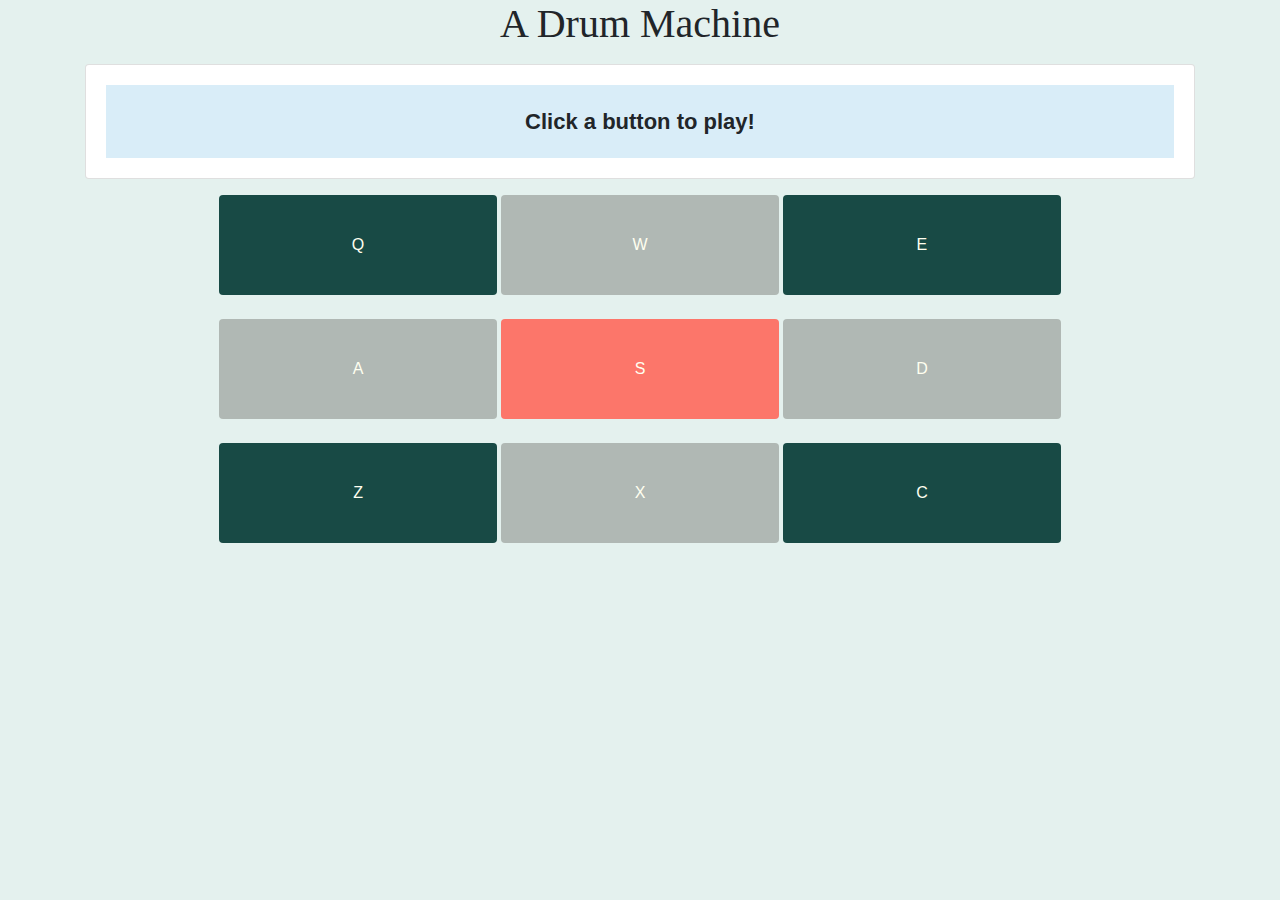
<file: Drum-Machine/index.html>
<!DOCTYPE html>
<html lang="en">
  <head>
    <meta charset="UTF-8" />
    <meta name="viewport" content="width=device-width, initial-scale=1" />
    <link rel="stylesheet" href="https://stackpath.bootstrapcdn.com/bootstrap/4.5.0/css/bootstrap.min.css">
    <link rel="stylesheet" href="styles.css" />
    <title>Build a Drum Machine</title>
  </head>
  <body>
    <div class="container" id="drum-machine">
      <h1 class="text-center">A Drum Machine</h1>
      <div class="card my-3">
        <div class="card-body">
          <div class="text-center" id="display">Click a button to play!</div>
        </div>
      </div>
      <div class="align-items-center text-center">
      <button class="drum-pad btn col-3 btn1" id="drum-0" onclick="play('Q')">
        Q
        <audio src="https://s3.amazonaws.com/freecodecamp/drums/Heater-1.mp3" class="clip" id="Q">
      </button>
      <button class="drum-pad btn col-3 btn2" id="drum-1" onclick="play('W')">
        W
        <audio src="https://s3.amazonaws.com/freecodecamp/drums/Heater-2.mp3" class="clip" id="W">
      </button>
      <button class="drum-pad btn col-3 btn1" id="drum-2" onclick="play('E')">
        E
        <audio src="https://s3.amazonaws.com/freecodecamp/drums/Heater-3.mp3" class="clip" id="E">
      </button>
      </div>
      <br>

      <div class="text-center">
      <button class="drum-pad btn col-3 btn2" id="drum-3" onclick="play('A')">
        A
        <audio src="https://s3.amazonaws.com/freecodecamp/drums/Heater-4_1.mp3" class="clip" id="A">
      </button>
      <button class="drum-pad btn col-3 btn3" id="drum-4" onclick="play('S')">
        S
        <audio src="https://s3.amazonaws.com/freecodecamp/drums/Heater-6.mp3" class="clip" id="S">
      </button>
      <button class="drum-pad btn col-3 btn2" id="drum-5" onclick="play('D')">
        D
        <audio src="https://s3.amazonaws.com/freecodecamp/drums/Dsc_Oh.mp3" class="clip" id="D">
      </button>
      </div>
      <br>

      <div class="text-center">
      <button class="drum-pad btn col-3 btn1" id="drum-6" onclick="play('Z')">
        Z
        <audio src="https://s3.amazonaws.com/freecodecamp/drums/Kick_n_Hat.mp3" class="clip" id="Z">
      </button>
      <button class="drum-pad btn col-3 btn2" id="drum-7" onclick="play('X')">
        X
        <audio src="https://s3.amazonaws.com/freecodecamp/drums/RP4_KICK_1.mp3" class="clip" id="X">
      </button>
      <button class="drum-pad btn col-3 btn1" id="drum-8" onclick="play('C')">
        C
        <audio src="https://s3.amazonaws.com/freecodecamp/drums/Cev_H2.mp3" class="clip" id="C">
      </button>
    </div>
    </div>

    <!-- Bootstrap Package -->
    <script src="https://stackpath.bootstrapcdn.com/bootstrap/4.5.0/js/bootstrap.min.js"></script>
    <script src="https://cdn.freecodecamp.org/testable-projects-fcc/v1/bundle.js"></script>

    <!-- Importing Javascript-->
    <script src="script.js"></script>
  </body>
</html>
</file>
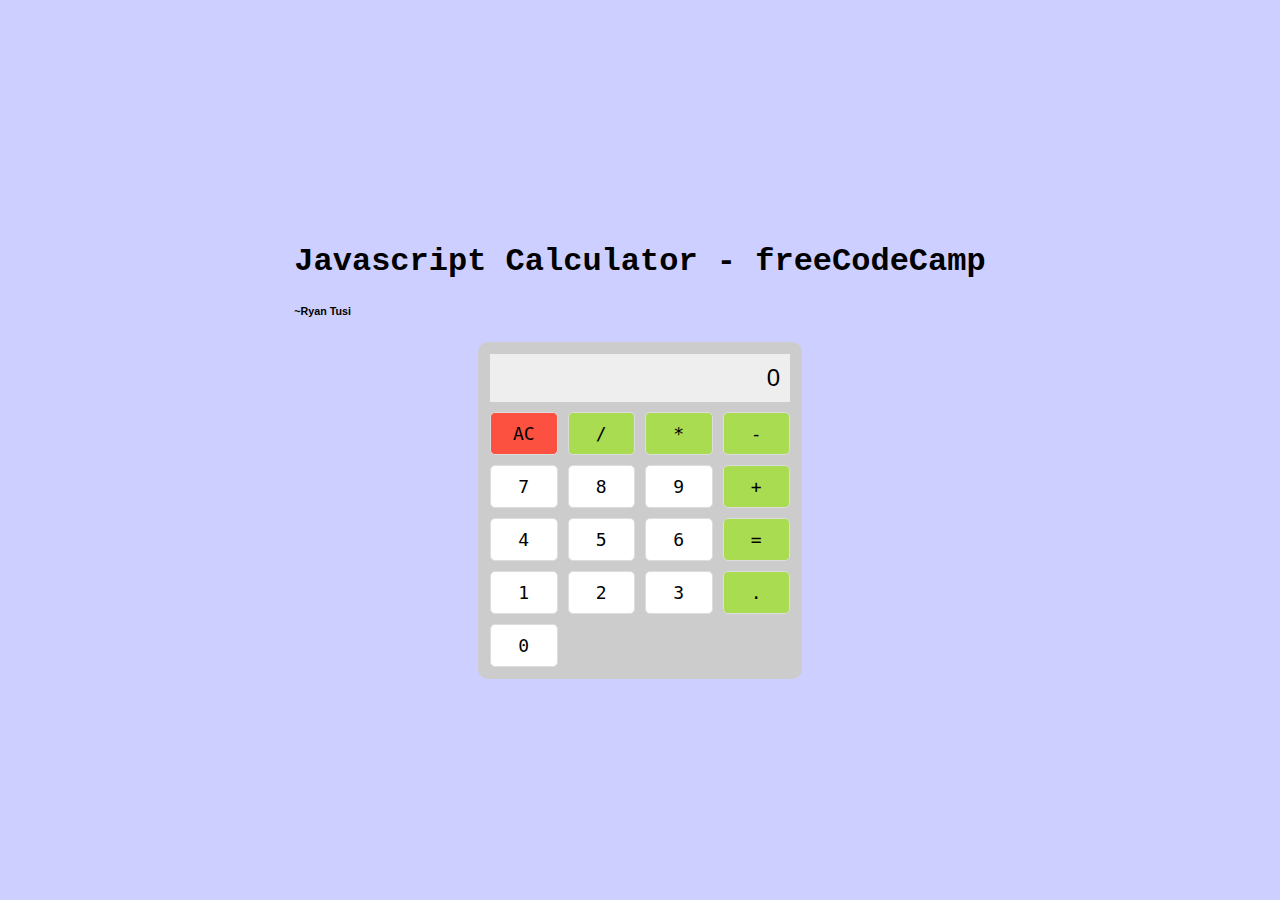
<file: Javascript-Calculator/index.html>
<!DOCTYPE html>
<html lang="en">
<head>
    <meta charset="UTF-8">
    <meta name="viewport" content="width=device-width, initial-scale=1.0">
    <link rel="stylesheet" href="styles.css">
    <title>Build a Javascript Calculator</title>
</head>
<body>
  <header>
    <h1>Javascript Calculator - freeCodeCamp</h1>
    <h6>~Ryan Tusi</h6>
  </header>
  <main>
    <div class="calculator">
        <div id="display" class="output">0</div>
        <button id="clear" class="button btn1">AC</button>
        <button id="divide" class="button btn2">/</button>
        <button id="multiply" class="button btn2">*</button>
        <button id="subtract" class="button btn2">-</button>
        <button id="seven" class="button">7</button>
        <button id="eight" class="button">8</button>
        <button id="nine" class="button">9</button>
        <button id="add" class="button btn2">+</button>
        <button id="four" class="button">4</button>
        <button id="five" class="button">5</button>
        <button id="six" class="button">6</button>
        <button id="equals" class="button btn2">=</button>
        <button id="one" class="button">1</button>
        <button id="two" class="button">2</button>
        <button id="three" class="button">3</button>
        <button id="decimal" class="button btn2">.</button>
        <button id="zero" class="button">0</button>
    </div>
  </main>
  <script src="script.js"></script>
</body>
</html>
</file>
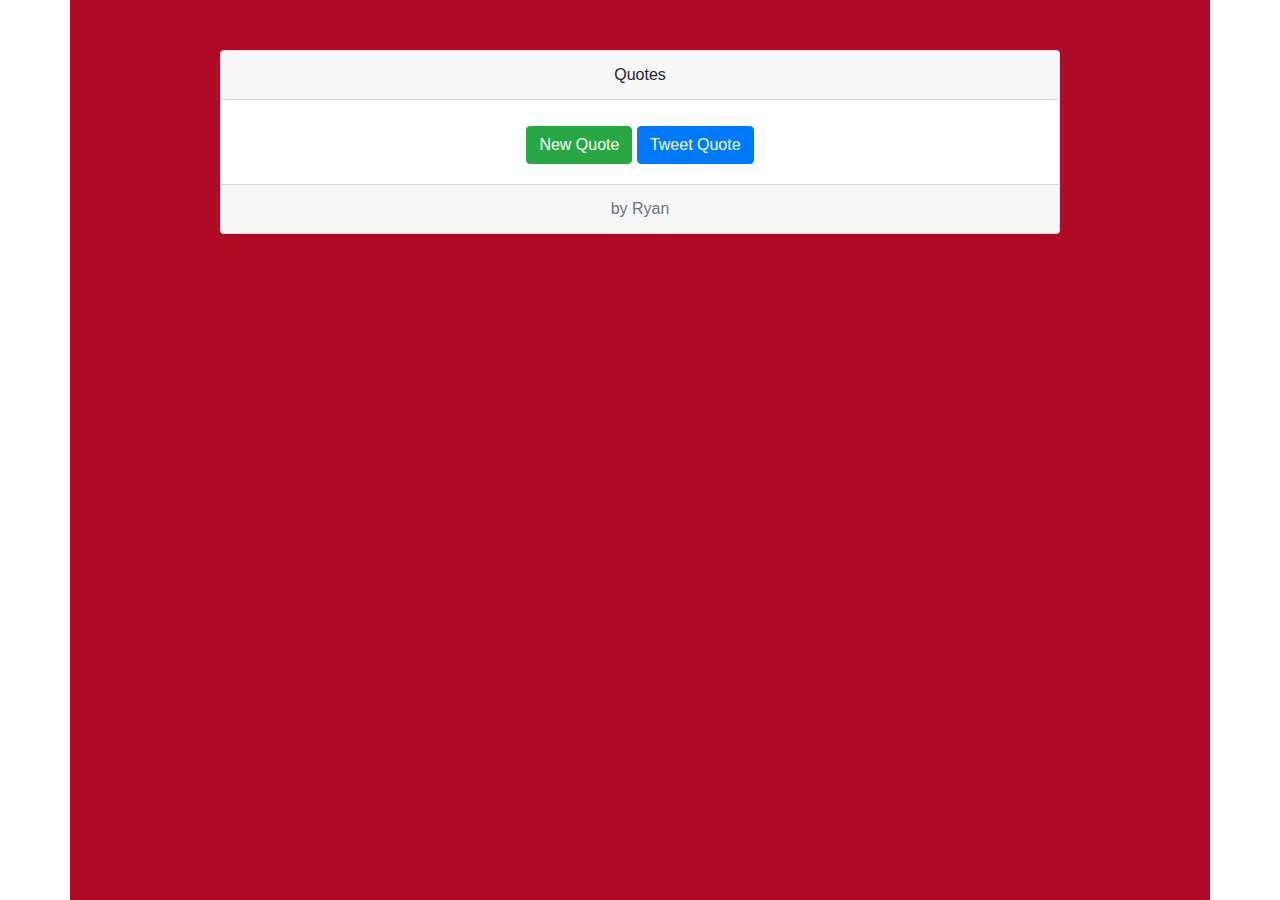
<file: Random-Quote-Machine/index.html>
<!DOCTYPE html>
<html lang="en">
  <head>
    <meta charset="UTF-8" />
    <meta name="viewport" content="width=device-width, initial-scale=1" />
    <title>Random Qoute Site</title>
    <!-- Loading Bootstrap -->
    <script src="https://code.jquery.com/jquery-3.3.1.slim.min.js" integrity="sha384-q8i/X+965DzO0rT7abK41JStQIAqVgRVzpbzo5smXKp4YfRvH+8abtTE1Pi6jizo" crossorigin="anonymous"></script>
    <script src="https://cdn.jsdelivr.net/npm/popper.js@1.14.7/dist/umd/popper.min.js" integrity="sha384-UO2eT0CpHqdSJQ6hJty5KVphtPhzWj9WO1clHTMGa3JDZwrnQq4sF86dIHNDz0W1" crossorigin="anonymous"></script>
    <script src="https://cdn.jsdelivr.net/npm/bootstrap@4.3.1/dist/js/bootstrap.min.js" integrity="sha384-JjSmVgyd0p3pXB1rRibZUAYoIIy6OrQ6VrjIEaFf/nJGzIxFDsf4x0xIM+B07jRM" crossorigin="anonymous"></script>
    <link rel="stylesheet" href="https://cdn.jsdelivr.net/npm/bootstrap@4.3.1/dist/css/bootstrap.min.css" integrity="sha384-ggOyR0iXCbMQv3Xipma34MD+dH/1fQ784/j6cY/iJTQUOhcWr7x9JvoRxT2MZw1T" crossorigin="anonymous">
    <link rel="stylesheet" href="styles.css" />
  </head>
  <body>
    <div class="container" id="ctn">
        <wrapper id="quote-box">
          <div class="card text-center">
            <div class="card-header">
              Quotes
            </div>
            <div class="card-body" id="contents">
              <h5 class="card-title">
                <div id="text"></div>
              </h5>
              <h6 class="card-subtitle mb-2 text-muted">
                <div id="author" class="fade"></div>  
              </h6>
              <button id="new-quote" onClick="generateQuote();" class="btn btn-success">
                New Quote
              </button>
              <a id="tweet-quote" target="_blank" href="#" class="btn btn-primary">
                Tweet Quote 
              </a>
            </div>
            <div class="card-footer text-muted">
               by Ryan
            </div>
          </div>
        </wrapper>
    </div>
    <script src="script.js" />
  </body>
</html>
</file>
<file: Drum-Machine/styles.css>
body {
    background-color: #e4f1ee !important;
  }
  h1 {
    font-family: Poppins;
  }
  #display {
    background-color: #d9edf8;
    padding: 20px;
    font-size: 22px;
    font-weight: bold;
  }
  .btn1 {
    background-color: #184a45ff !important;
    color: ivory !important;
    height: 100px;
  }
  .btn2 {
    background-color: #b0b8b4ff !important;
    color: ivory !important;
    height: 100px;
  }
  .btn3 {
    background-color: #fc766aff !important;
    color: ivory !important;
    height: 100px;
  }
</file>
<file: Javascript-Calculator/styles.css>
body {
    display: flex;
    flex-direction: column;
    justify-content: center;
    align-items: center;
    height: 100vh;
    margin: 0;
    font-family: Arial, sans-serif;
  background-color: #cccfff;
}

h1 {
  font-family: courier;
}

.calculator {
    width: 300px;
    background-color: #f0f0f0;
    border: 2px solid #ccc;
    border-radius: 10px;
    padding: 10px;
    display: grid;
    grid-template-columns: repeat(4, 1fr);
    gap: 10px;
    text-align: center;
  background-color: #ccc;
}

.button {
    font-size: 18px;
    padding: 10px;
    border: 1px solid #ddd;
    border-radius: 5px;
    background-color: #fff;
    cursor: pointer;
    font-family: Monospace;
}

.output {
    grid-column: span 4;
    text-align: right;
    font-size: 24px;
    padding: 10px;
    background-color: #eee;
}

.btn1 {
  background-color: #fc5040;
}

.btn2 {
  background-color: #a9dc50;
}
</file>
<file: Random-Quote-Machine/styles.css>
#ctn{
    padding: 50px 150px;
    background-color: #AF0B27;
    height: 100vh;
    animation: colorCycle 20s ease;
  }
  @keyframes colorCycle {
    0%, 100% {
      background-color:  #AF0B27;
    }
    10% {
      background-color: #BD534C;
    }
    20% {
      background-color: #FFC68C;
    }
    30% {
      background-color: #BE9553;
    }
    40% {
      background-color: #1B5E3C;
    }
    50% {
      background-color: #6722BD;
    }
    60% {
      background-color: #4E023C;
    }
    70% {
      background-color: #AB185A;
    }
    80% {
      background-color: #3B1E1A;
    }
    90% {
      background-color: #566677;
    }
  }
  @keyframes colors{
    from{
      background-color: #AF0B27;
    }
    to{
      background-color:#DAAB6E;
    }
  }
</file>
